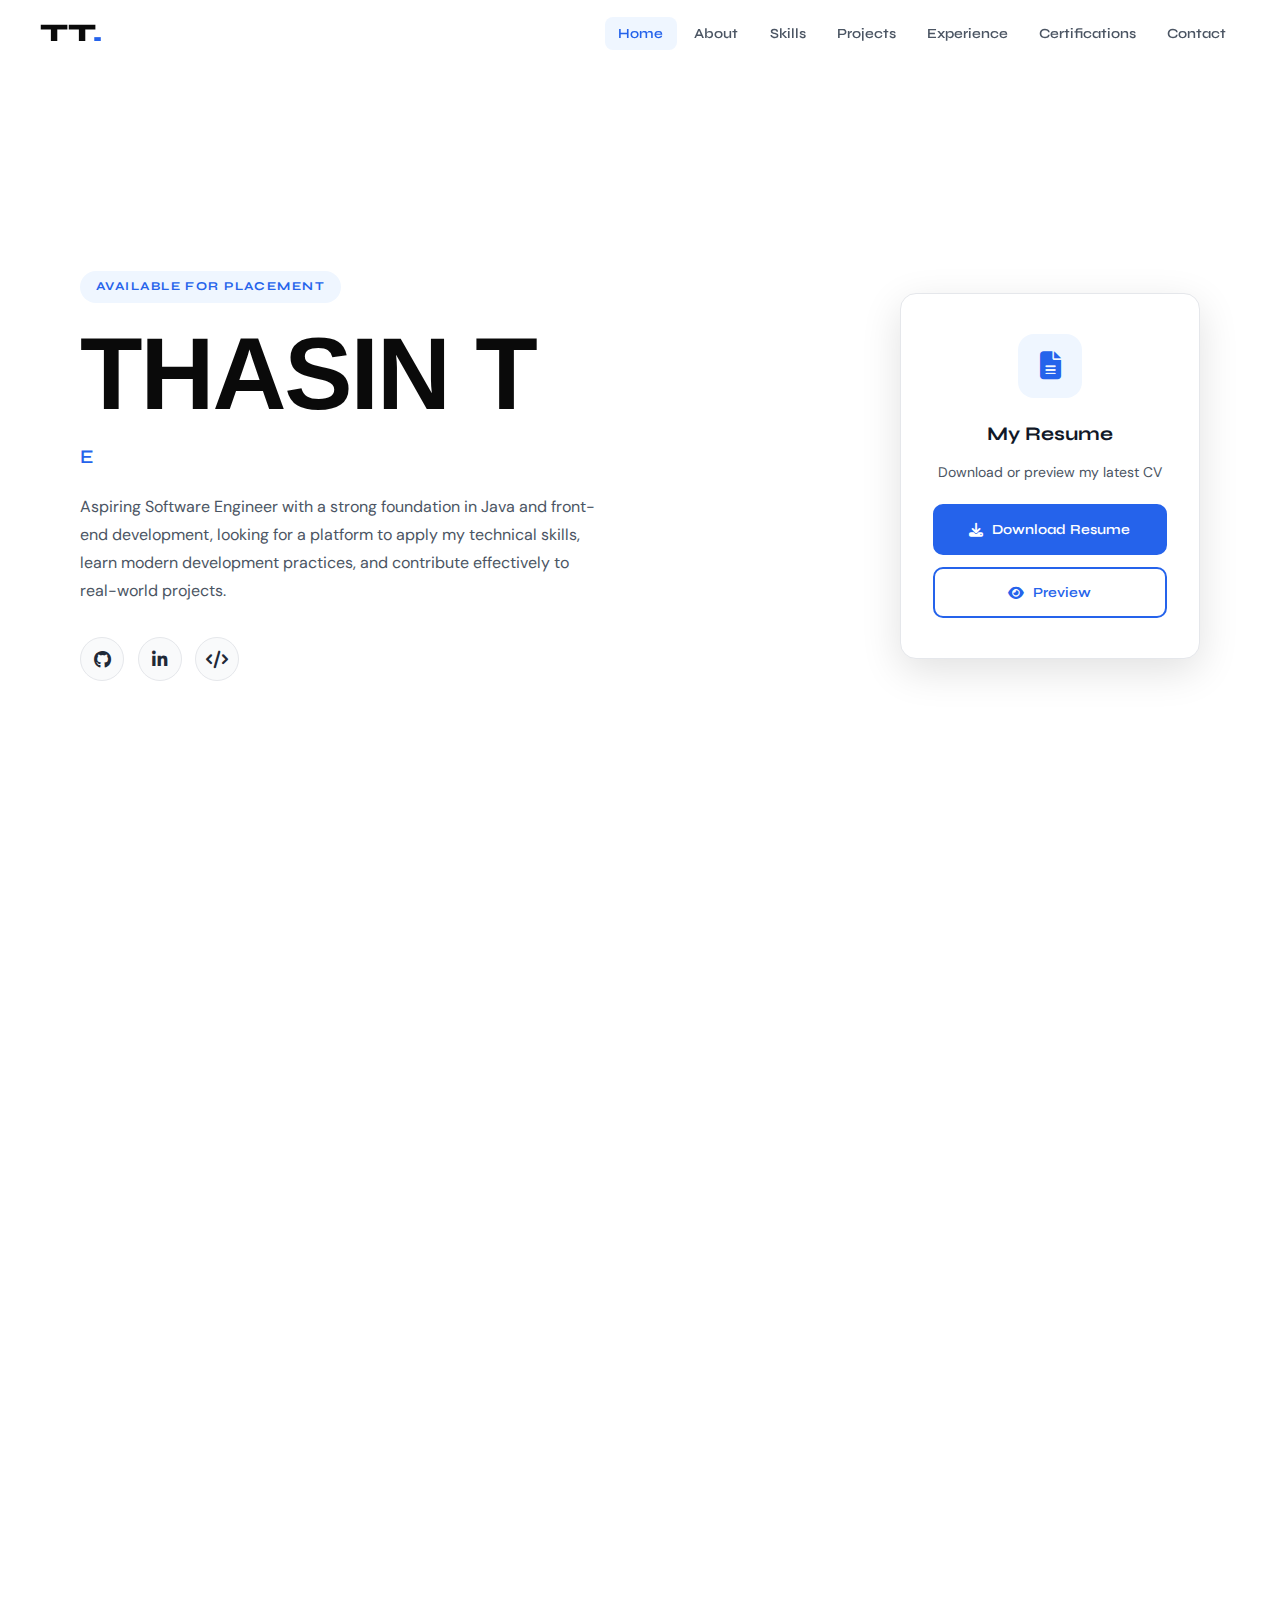
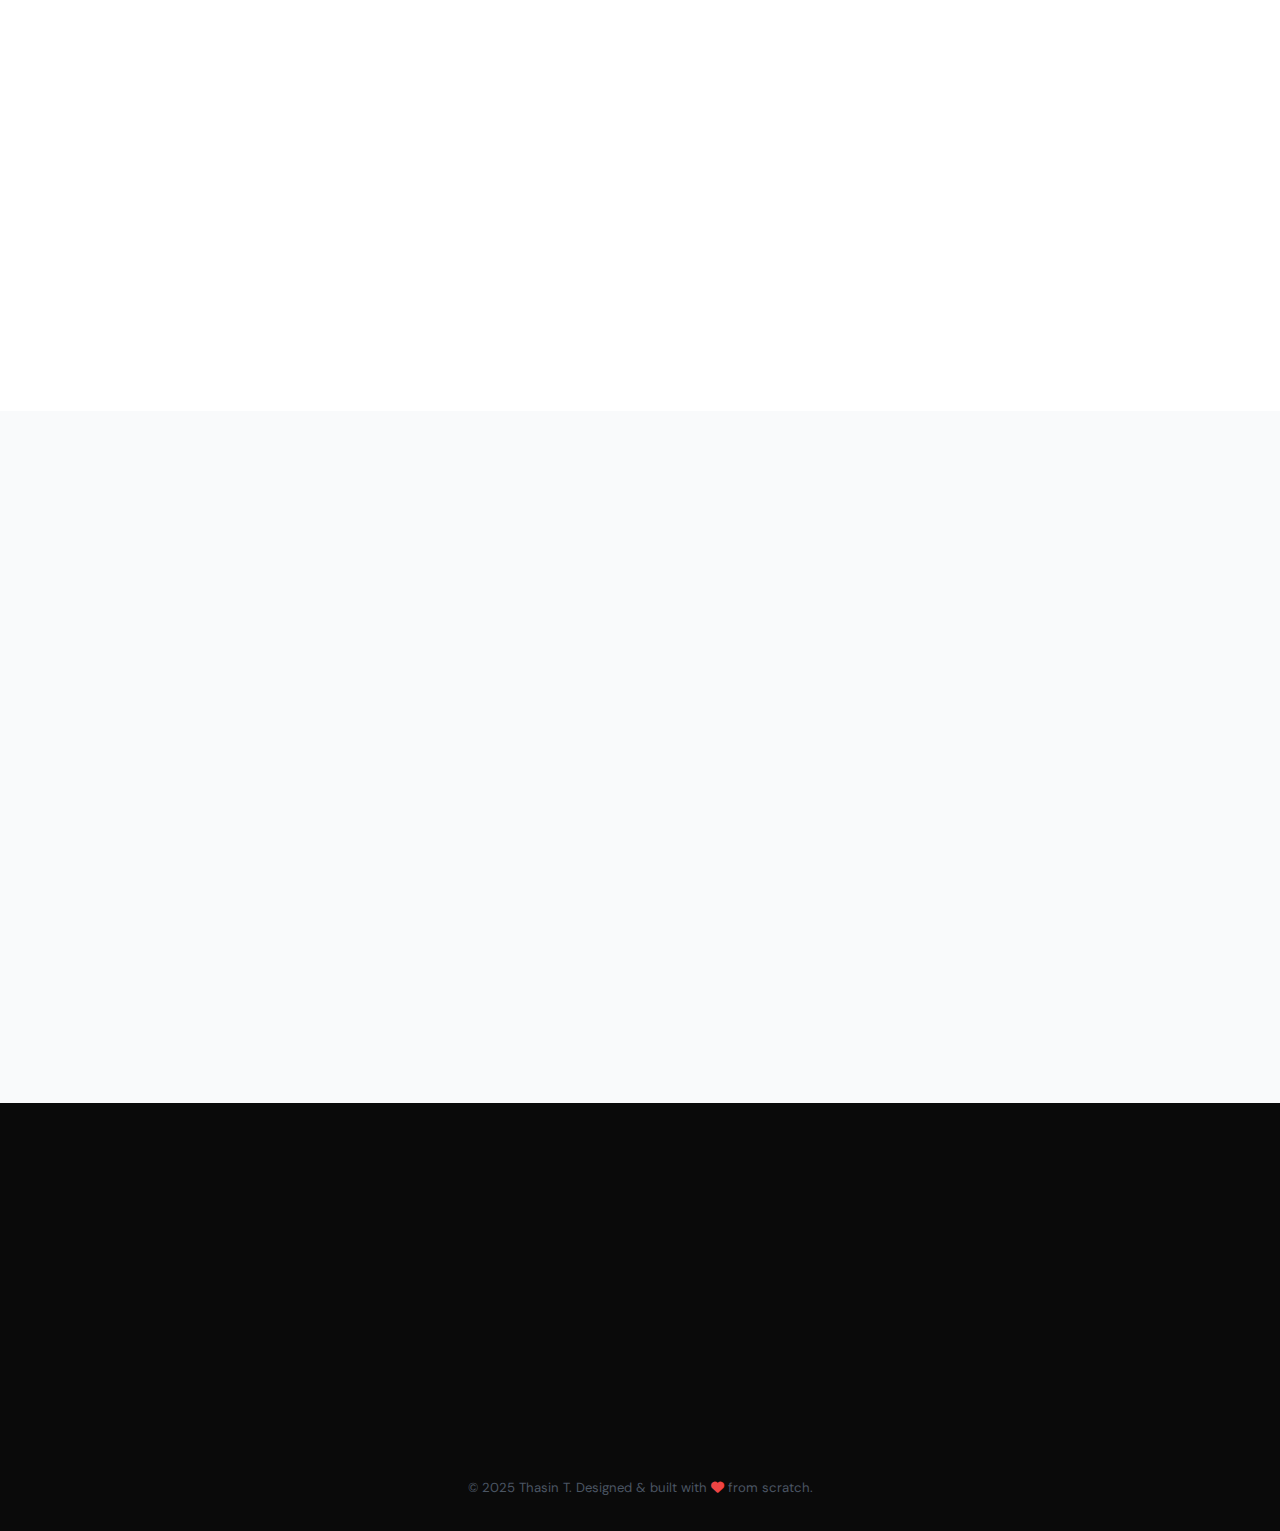
<file: index.html>
<!DOCTYPE html>
<html lang="en">
<head>
  <meta charset="UTF-8" />
  <meta name="viewport" content="width=device-width, initial-scale=1.0" />
  <meta name="description" content="Thasin T – Engineering Student & Aspiring Software Engineer. Portfolio showcasing projects, skills, and experience." />
  <meta name="keywords" content="software engineer, portfolio, engineering student, web developer, placement" />
  <meta name="author" content="Thasin T" />
  <title>Thasin T | Software Engineer Portfolio</title>
  <link rel="icon" href="data:image/svg+xml,<svg xmlns='http://www.w3.org/2000/svg' viewBox='0 0 100 100'><text y='.9em' font-size='90'>💻</text></svg>" />
  <link rel="preconnect" href="https://fonts.googleapis.com" />
  <link rel="preconnect" href="https://fonts.gstatic.com" crossorigin />
  <link href="https://fonts.googleapis.com/css2?family=Syne:wght@400;600;700;800&family=DM+Sans:ital,wght@0,300;0,400;0,500;1,300&display=swap" rel="stylesheet" />
  <link rel="stylesheet" href="https://cdnjs.cloudflare.com/ajax/libs/font-awesome/6.5.0/css/all.min.css" />
  <link rel="stylesheet" href="style.css" />
</head>
<body>

  <!-- ===== NAVBAR ===== -->
  <nav class="navbar" id="navbar">
    <div class="nav-logo">TT<span class="dot">.</span></div>
    <ul class="nav-links" id="navLinks">
      <li><a href="#hero" class="nav-link active">Home</a></li>
      <li><a href="#about" class="nav-link">About</a></li>
      <li><a href="#skills" class="nav-link">Skills</a></li>
      <li><a href="#projects" class="nav-link">Projects</a></li>
      <li><a href="#internships" class="nav-link">Experience</a></li>
      <li><a href="#certifications" class="nav-link">Certifications</a></li>
      <li><a href="#contact" class="nav-link">Contact</a></li>
    </ul>
    <button class="hamburger" id="hamburger" aria-label="Toggle menu">
      <span></span><span></span><span></span>
    </button>
  </nav>

  <!-- ===== HERO ===== -->
  <section id="hero" class="hero">
    <div class="hero-left">
      <p class="hero-tag reveal">Available for Placement </p>
      <h1 class="hero-name reveal">Thasin T</h1>
      <p class="hero-title reveal" id="typingTarget"></p>
      <p class="hero-objective reveal">
        Aspiring Software Engineer with a strong foundation in Java and front-end development, looking for a platform to apply my technical skills, learn modern development practices, and contribute effectively to real-world projects.
      </p>
      <div class="hero-socials reveal">
        <a href="https://github.com" target="_blank" aria-label="GitHub"><i class="fab fa-github"></i></a>
        <a href="https://linkedin.com" target="_blank" aria-label="LinkedIn"><i class="fab fa-linkedin-in"></i></a>
        <a href="https://leetcode.com" target="_blank" aria-label="LeetCode"><i class="fas fa-code"></i></a>
      </div>
    </div>
    <div class="hero-right reveal">
      <div class="resume-card">
        <div class="resume-icon"><i class="fas fa-file-alt"></i></div>
        <h3>My Resume</h3>
        <p>Download or preview my latest CV</p>
        <a href="https://drive.google.com/file/d/1L1sJOIgERtq0HYu1EW51TcmxLW3AUW-q/view?usp=drive_link" class="btn btn-primary" download><i class="fas fa-download"></i> Download Resume</a>
        <a href="https://drive.google.com/file/d/1L1sJOIgERtq0HYu1EW51TcmxLW3AUW-q/view?usp=drive_link" class="btn btn-outline" target="_blank"><i class="fas fa-eye"></i> Preview</a>
      </div>
    </div>
  </section>

  <!-- ===== ABOUT ===== -->
  <section id="about" class="section">
    <div class="container">
      <div class="section-header reveal">
        <span class="section-label">Who I Am</span>
        <h2>About Me</h2>
      </div>
      <div class="about-grid">
        <div class="about-left reveal">
          <p class="about-intro">
            I am a pre-final year Computer Science Engineering student with a strong foundation in Java and front-end development. I am passionate about problem-solving and enjoy building clean, responsive, and user-friendly applications. With a solid understanding of programming concepts and web technologies, I strive to write efficient, scalable, and maintainable code.
          </p>
          <div class="education-block">
            <h3><i class="fas fa-graduation-cap"></i> Education</h3>
            <div class="edu-item">
              <span class="edu-year">2023 – 2027</span>
              <div>
                <strong>B.E – Computer Science Engineering</strong>
                <p>Panimalar Engineering College · CGPA: 8.0 / 10</p>
              </div>
            </div>
            <div class="edu-item">
              <span class="edu-year">2022 – 2023</span>
              <div>
                <strong>Higher Secondary (XII) – Science</strong>
                <p>Alphonsa Matriculation Higher Secondary School · 78.5%</p>
              </div>
            </div>
          </div>
        </div>
        <div class="about-right reveal">
          <h3>Strengths</h3>
          <div class="strengths-grid">
            <div class="strength-tag"><i class="fas fa-brain"></i> Problem Solving</div>
            <div class="strength-tag"><i class="fas fa-users"></i> Teamwork</div>
            <div class="strength-tag"><i class="fas fa-sync-alt"></i> Adaptability</div>
            <div class="strength-tag"><i class="fas fa-comments"></i> Communication</div>
            <div class="strength-tag"><i class="fas fa-lightbulb"></i> Critical Thinking</div>
            <div class="strength-tag"><i class="fas fa-clock"></i> Time Management</div>
          </div>
          <h3 style="margin-top:2rem;">Career Interests</h3>
          <div class="interests">
            <span>Full-Stack Development</span>
            <span>Java Developer</span>
            <span>Open Source</span>
            <span>System Design</span>
            <span>DevOps</span>
          </div>
        </div>
      </div>
    </div>
  </section>

  <!-- ===== SKILLS ===== -->
  <section id="skills" class="section section-alt">
    <div class="container">
      <div class="section-header reveal">
        <span class="section-label">What I Know</span>
        <h2>Technical Skills</h2>
      </div>
      <div class="skills-grid">

        <div class="skill-card reveal">
          <div class="skill-card-icon"><i class="fas fa-code"></i></div>
          <h3>Programming Languages</h3>
          <div class="skill-tags">
            <span>Java</span><span></span>
          </div>
        </div>

        <div class="skill-card reveal">
          <div class="skill-card-icon"><i class="fas fa-paint-brush"></i></div>
          <h3>Frontend Development</h3>
          <div class="skill-tags">
            <span>HTML5</span><span>CSS3</span><span>React.js</span>
          </div>
        </div>

        <div class="skill-card reveal">
          <div class="skill-card-icon"><i class="fas fa-server"></i></div>
          <h3>Backend / Tools</h3>
          <div class="skill-tags">
            <span>Node.js</span><span>Express.js</span>
          </div>
        </div>

        <div class="skill-card reveal">
          <div class="skill-card-icon"><i class="fas fa-database"></i></div>
          <h3>Database</h3>
          <div class="skill-tags">
            <span>MySQL</span><span>MongoDB</span>
          </div>
        </div>

        <div class="skill-card reveal">
          <div class="skill-card-icon"><i class="fas fa-book"></i></div>
          <h3>Core Subjects</h3>
          <div class="skill-tags">
            <span>OS</span><span>DBMS</span><span>CN</span><span>OOP</span>
          </div>
        </div>

        <div class="skill-card reveal">
          <div class="skill-card-icon"><i class="fas fa-tools"></i></div>
          <h3>Developer Tools</h3>
          <div class="skill-tags">
            <span>VS Code</span><span>GitHub</span>
          </div>
        </div>

        <div class="skill-card reveal">
          <div class="skill-card-icon"><i class="fas fa-trophy"></i></div>
          <h3>Problem Solving</h3>
          <div class="skill-tags">
            <span>LeetCode</span><span>HackerRank</span>
          </div>
        </div>

      </div>
    </div>
  </section>

  <!-- ===== PROJECTS ===== -->
  <section id="projects" class="section">
    <div class="container">
      <div class="section-header reveal">
        <span class="section-label">What I've Built</span>
        <h2>Projects</h2>
      </div>
      <div class="projects-grid">

       
        <div class="project-card reveal">
          <div class="project-number">01</div>
          <h3>Sign Language Translator</h3>
          <p>An AI-powered real-time gesture recognition system that translates sign language hand gestures into text and speech using deep learning. The system detects hand landmarks, classifies gestures accurately, and enables seamless communication between hearing-impaired and non-hearing individuals.</p>
          <div class="tech-stack">
            <span>Python</span><span>TensorFlow / Keras</span><span>OpenCV</span><span>MediaPipe</span>
          </div>
          <div class="project-links">
            <a href="#" class="btn btn-sm btn-primary" target="_blank"><i class="fab fa-github"></i> GitHub</a>
            
          </div>
        </div>

        
        </div>

      </div>
    </div>
  </section>

  <!-- ===== INTERNSHIPS ===== -->
  <section id="internships" class="section section-alt">
    <div class="container">
      <div class="section-header reveal">
        <span class="section-label">Where I've Worked</span>
        <h2>Internships & Experience</h2>
      </div>
      <div class="experience-grid">

        <div class="exp-card reveal">
          <div class="exp-header">
            <div>
              <h3>Full Stack Web Development Intern</h3>
              <span class="company"><i class="fas fa-building"></i> AK Infopark</span>
            </div>
            <span class="duration">Jun – Jul 2025</span>
          </div>
          <ul class="exp-list">
            <li>Developed responsive web applications using modern front-end and back-end technologies.</li>
            <li>Built and integrated RESTful APIs for seamless client-server communication.</li>
            <li>Implemented dynamic UI components and optimized backend logic for performance.</li>
          </ul>
          <div class="skills-gained">
            <strong>Skills:</strong>
            <span>HTML</span><span>CSS</span><span>JavaScript</span><span>React.js</span>
          </div>
          <a href="https://drive.google.com/file/d/1V8Jv8Hpq90pwGTlSCDyeZ-pwE20Jhj8V/view?usp=drive_link" class="btn btn-sm btn-ghost mt-1" target="_blank"><i class="fas fa-certificate"></i> View Certificate</a>
        </div>

        <div class="exp-card reveal">
          <div class="exp-header">
            <div>
              <h3>Frontend Web Development Intern</h3>
              <span class="company"><i class="fab fa-github"></i> Pearl Tech Solutions</span>
            </div>
            <span class="duration">Sep – Oct 2024</span>
          </div>
          <ul class="exp-list">
            <li>Designed and developed responsive user interfaces using modern web technologies.</li>
            <li>Improved website performance and optimized UI rendering.</li>
            <li>Implemented interactive components to enhance user experience.</li>
          </ul>
          <div class="skills-gained">
            <strong>Skills:</strong>
            <span>HTML</span><span>JavaScript</span><span>CSS</span><span>React.js</span>
          </div>
          <a href="https://drive.google.com/file/d/15nLkqVWnTjBQdsXE407aZWAIi1oJn6mN/view?usp=drive_link" class="btn btn-sm btn-ghost mt-1" target="_blank"><i class="fas fa-certificate"></i> View Certificate</a>
        </div>

      </div>
    </div>
  </section>

  <!-- ===== CERTIFICATIONS ===== -->
  <section id="certifications" class="section">
    <div class="container">
      <div class="section-header reveal">
        <span class="section-label">What I've Earned</span>
        <h2>Certifications</h2>
      </div>
      <div class="certs-grid">

        <div class="cert-card reveal">
          <h3>Cybersecurity Analysis & Design</h3>
          <span class="issuer">IT-ITeS Sector Skills Council (NASSCOM)</span>
          <p>Cybersecurity fundamentals, threat analysis, secure system design principles, risk assessment methodologies, industry-aligned competency standards, and practical assessment-based validation of security concepts.</p>
          <a href="https://drive.google.com/file/d/1PfO_krTtHdGeIpQZFka8sUtb9t4vFPjT/view?usp=drive_link" class="btn btn-sm btn-outline" target="_blank"><i class="fas fa-external-link-alt"></i> View Certificate</a>
        </div>

        <div class="cert-card reveal">
          <h3>NPTEL – Programming in Java</h3>
          <span class="issuer">National Programme on Technology Enhanced Learning (NPTEL)</span>
          <p>Object-oriented programming concepts, Java syntax and fundamentals, classes and objects, inheritance, polymorphism, exception handling, multithreading, file handling, and core application development using Java.</p>
          <a href="https://drive.google.com/file/d/1_UeUx5jZygs3q7oa0IYArdsTEbrCSJgG/view?usp=drive_link" class="btn btn-sm btn-outline" target="_blank"><i class="fas fa-external-link-alt"></i> View Certificate</a>
        </div>

        
      </div>
    </div>
  </section>

  <!-- ===== RESUME SECTION ===== -->
  <section id="resume" class="section section-alt">
    <div class="container">
      <div class="resume-highlight reveal">
        <div class="resume-hl-left">
          <span class="section-label">Ready to Hire</span>
          <h2>Grab My Resume</h2>
          <p>A concise, ATS-optimized resume highlighting my education, skills, projects, and experience — ready for immediate review.</p>
          <div class="resume-stats">
            <div class="stat"><strong>8.0</strong><span>CGPA</span></div>
            <div class="stat"><strong>400+</strong><span>DSA Problems</span></div>
            <div class="stat"><strong>2</strong><span>Internships</span></div>
          </div>
        </div>
        <div class="resume-hl-right">
          <div class="resume-card-alt">
            <i class="fas fa-file-alt"></i>
            <h3>Thasin T – Resume</h3>
            <p>Last updated: January 2026</p>
            <a href="https://drive.google.com/file/d/1L1sJOIgERtq0HYu1EW51TcmxLW3AUW-q/view?usp=drive_link" class="btn btn-primary" download><i class="fas fa-download"></i> Download PDF</a>
            <a href="https://drive.google.com/file/d/1L1sJOIgERtq0HYu1EW51TcmxLW3AUW-q/view?usp=drive_link  " class="btn btn-outline" target="_blank"><i class="fas fa-eye"></i> Preview Online</a>
          </div>
        </div>
      </div>
    </div>
  </section>

  <!-- ===== CONTACT / FOOTER ===== -->
  <footer id="contact" class="footer">
    <div class="container">
      <div class="footer-top reveal">
        <div class="footer-left">
          <div class="footer-logo">TT<span class="dot">.</span></div>
          <p class="footer-quote">"Building solutions with code, passion, and purpose."</p>
          <p class="footer-tagline">Open to full-time roles, internships & collaborations.</p>
        </div>
        <div class="footer-right">
          <h3>Let's Connect</h3>
          <div class="contact-info">
            <a href="iamthasin@gmail.com"><i class="fas fa-envelope"></i> iamthasin@gmail.com</a>
            <a href="tel:+918124145767"><i class="fas fa-phone"></i> +91 8124145767</a>
            <span><i class="fas fa-map-marker-alt"></i> Chennai, India</span>
          </div>
          <div class="footer-socials">
            <a href="https://github.com" target="_blank" aria-label="GitHub"><i class="fab fa-github"></i></a>
            <a href="https://linkedin.com" target="_blank" aria-label="LinkedIn"><i class="fab fa-linkedin-in"></i></a>
            <a href="https://leetcode.com" target="_blank" aria-label="LeetCode"><i class="fas fa-code"></i></a>
          </div>
        </div>
      </div>
      <div class="footer-bottom">
        <p>© 2025 Thasin T. Designed & built with <i class="fas fa-heart"></i> from scratch.</p>
      </div>
    </div>
  </footer>

  <!-- Scroll to top button -->
  <button class="scroll-top" id="scrollTop" aria-label="Scroll to top">
    <i class="fas fa-arrow-up"></i>
  </button>

  <script src="script.js"></script>
</body>
</html>
</file>
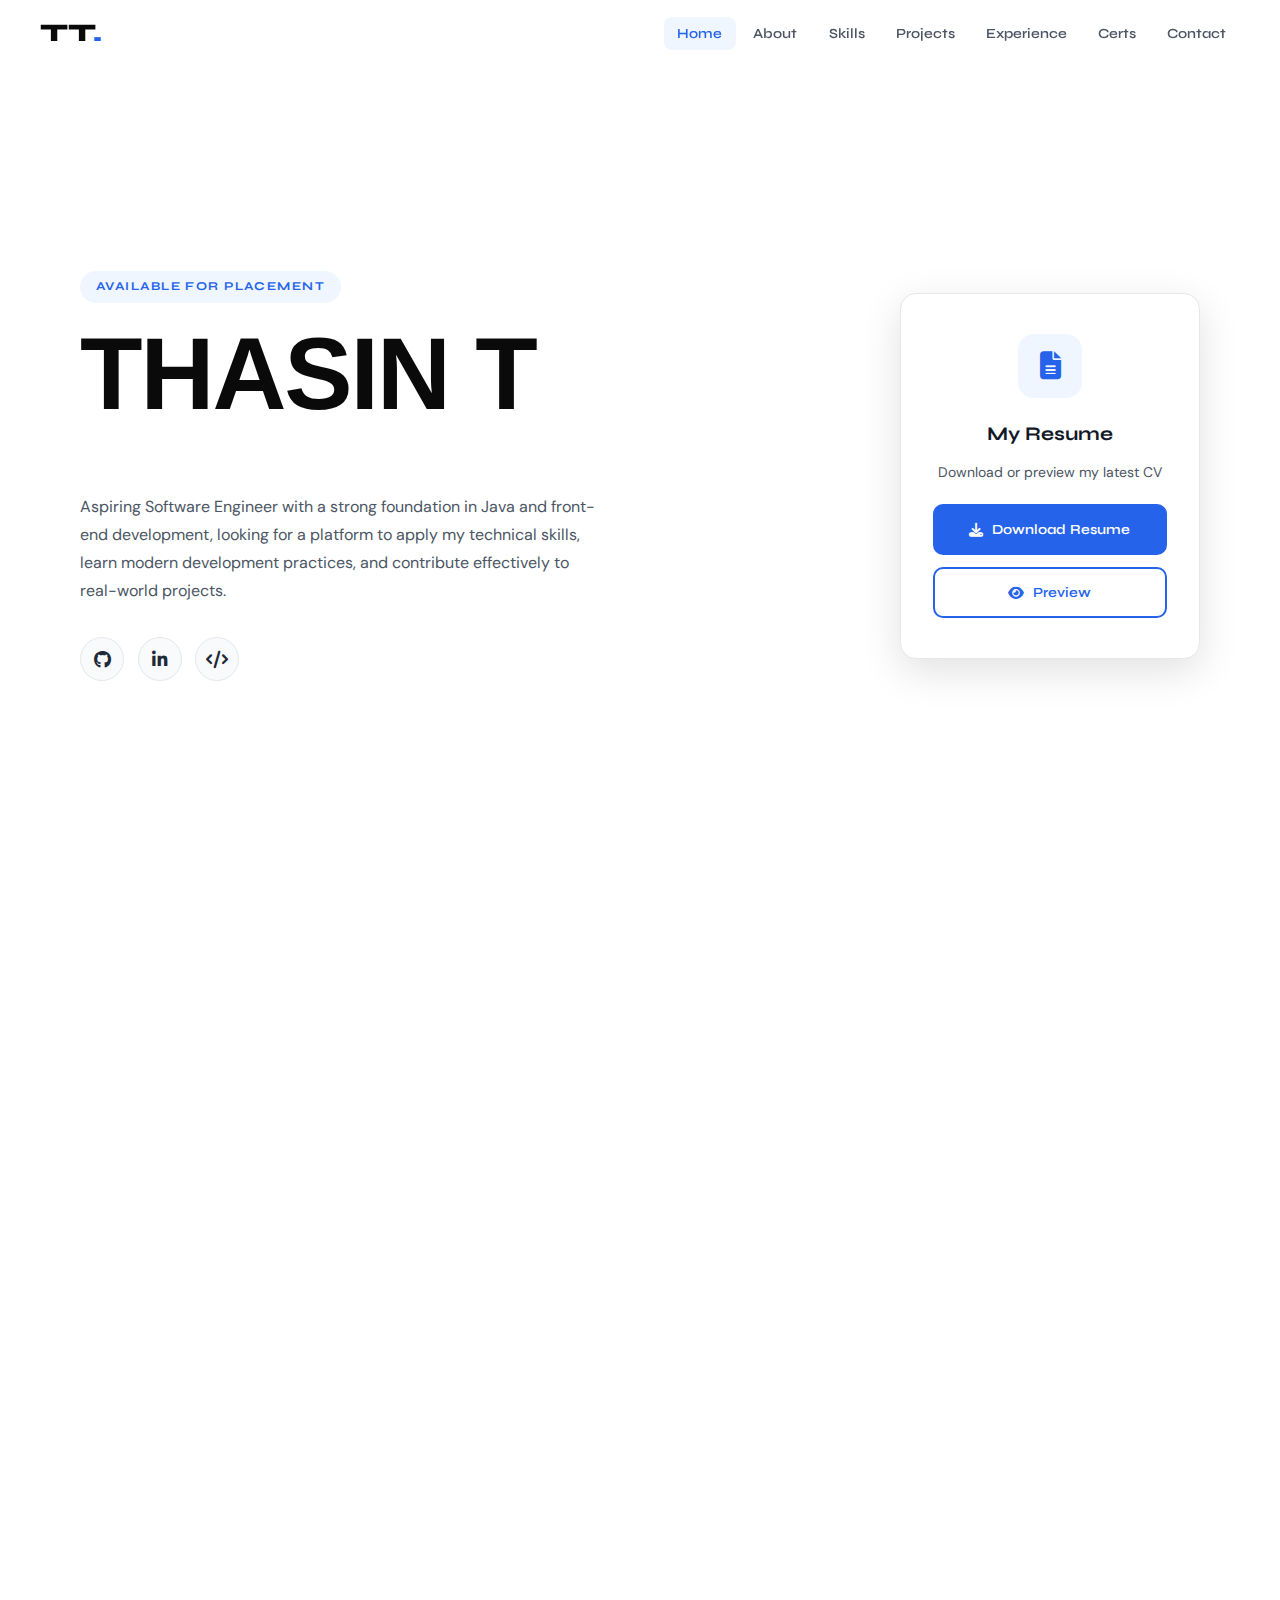
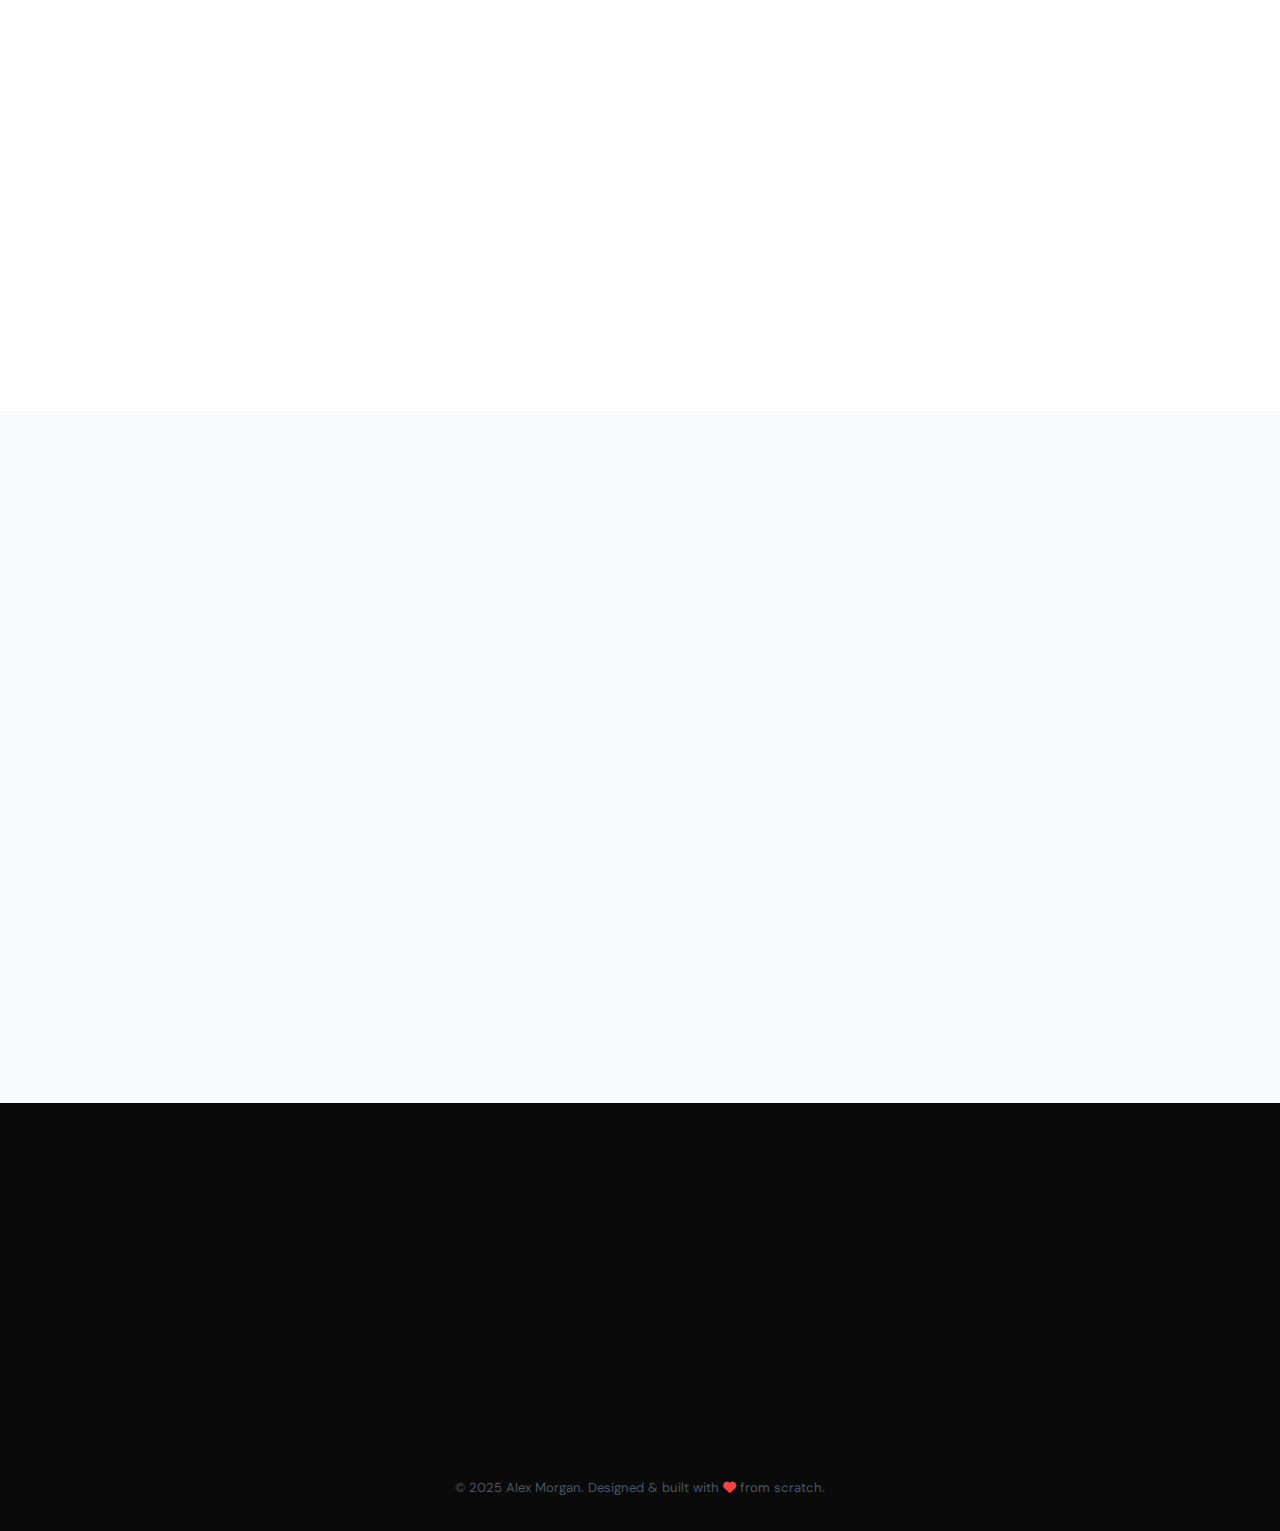
<file: index (1).html>
<!DOCTYPE html>
<html lang="en">
<head>
  <meta charset="UTF-8" />
  <meta name="viewport" content="width=device-width, initial-scale=1.0" />
  <meta name="description" content="Thasin T – Engineering Student & Aspiring Software Engineer. Portfolio showcasing projects, skills, and experience." />
  <meta name="keywords" content="software engineer, portfolio, engineering student, web developer, placement" />
  <meta name="author" content="Thasin T" />
  <title>Thasin T | Software Engineer Portfolio</title>
  <link rel="icon" href="data:image/svg+xml,<svg xmlns='http://www.w3.org/2000/svg' viewBox='0 0 100 100'><text y='.9em' font-size='90'>💻</text></svg>" />
  <link rel="preconnect" href="https://fonts.googleapis.com" />
  <link rel="preconnect" href="https://fonts.gstatic.com" crossorigin />
  <link href="https://fonts.googleapis.com/css2?family=Syne:wght@400;600;700;800&family=DM+Sans:ital,wght@0,300;0,400;0,500;1,300&display=swap" rel="stylesheet" />
  <link rel="stylesheet" href="https://cdnjs.cloudflare.com/ajax/libs/font-awesome/6.5.0/css/all.min.css" />
  <link rel="stylesheet" href="style.css" />
</head>
<body>

  <!-- ===== NAVBAR ===== -->
  <nav class="navbar" id="navbar">
    <div class="nav-logo">TT<span class="dot">.</span></div>
    <ul class="nav-links" id="navLinks">
      <li><a href="#hero" class="nav-link active">Home</a></li>
      <li><a href="#about" class="nav-link">About</a></li>
      <li><a href="#skills" class="nav-link">Skills</a></li>
      <li><a href="#projects" class="nav-link">Projects</a></li>
      <li><a href="#internships" class="nav-link">Experience</a></li>
      <li><a href="#certifications" class="nav-link">Certs</a></li>
      <li><a href="#contact" class="nav-link">Contact</a></li>
    </ul>
    <button class="hamburger" id="hamburger" aria-label="Toggle menu">
      <span></span><span></span><span></span>
    </button>
  </nav>

  <!-- ===== HERO ===== -->
  <section id="hero" class="hero">
    <div class="hero-left">
      <p class="hero-tag reveal">Available for Placement </p>
      <h1 class="hero-name reveal">Thasin T</h1>
      <p class="hero-title reveal" id="typingTarget"></p>
      <p class="hero-objective reveal">
        Aspiring Software Engineer with a strong foundation in Java and front-end development, looking for a platform to apply my technical skills, learn modern development practices, and contribute effectively to real-world projects.
      </p>
      <div class="hero-socials reveal">
        <a href="https://github.com" target="_blank" aria-label="GitHub"><i class="fab fa-github"></i></a>
        <a href="https://linkedin.com" target="_blank" aria-label="LinkedIn"><i class="fab fa-linkedin-in"></i></a>
        <a href="https://leetcode.com" target="_blank" aria-label="LeetCode"><i class="fas fa-code"></i></a>
      </div>
    </div>
    <div class="hero-right reveal">
      <div class="resume-card">
        <div class="resume-icon"><i class="fas fa-file-alt"></i></div>
        <h3>My Resume</h3>
        <p>Download or preview my latest CV</p>
        <a href="#" class="btn btn-primary" download><i class="fas fa-download"></i> Download Resume</a>
        <a href="#" class="btn btn-outline" target="_blank"><i class="fas fa-eye"></i> Preview</a>
      </div>
    </div>
  </section>

  <!-- ===== ABOUT ===== -->
  <section id="about" class="section">
    <div class="container">
      <div class="section-header reveal">
        <span class="section-label">Who I Am</span>
        <h2>About Me</h2>
      </div>
      <div class="about-grid">
        <div class="about-left reveal">
          <p class="about-intro">
            I am a pre-final year Computer Science Engineering student with a strong foundation in Java and front-end development. I am passionate about problem-solving and enjoy building clean, responsive, and user-friendly applications. With a solid understanding of programming concepts and web technologies, I strive to write efficient, scalable, and maintainable code.
          </p>
          <div class="education-block">
            <h3><i class="fas fa-graduation-cap"></i> Education</h3>
            <div class="edu-item">
              <span class="edu-year">2023 – 2027</span>
              <div>
                <strong>B.E – Computer Science Engineering</strong>
                <p>Panimalar Engineering College · CGPA: 8.0 / 10</p>
              </div>
            </div>
            <div class="edu-item">
              <span class="edu-year">2022 – 2023</span>
              <div>
                <strong>Higher Secondary (XII) – Science</strong>
                <p>Alphonsa Matriculation Higher Secondary School · 78.5%</p>
              </div>
            </div>
          </div>
        </div>
        <div class="about-right reveal">
          <h3>Strengths</h3>
          <div class="strengths-grid">
            <div class="strength-tag"><i class="fas fa-brain"></i> Problem Solving</div>
            <div class="strength-tag"><i class="fas fa-users"></i> Teamwork</div>
            <div class="strength-tag"><i class="fas fa-sync-alt"></i> Adaptability</div>
            <div class="strength-tag"><i class="fas fa-comments"></i> Communication</div>
            <div class="strength-tag"><i class="fas fa-lightbulb"></i> Critical Thinking</div>
            <div class="strength-tag"><i class="fas fa-clock"></i> Time Management</div>
          </div>
          <h3 style="margin-top:2rem;">Career Interests</h3>
          <div class="interests">
            <span>Full-Stack Development</span>
            <span>Java Developer</span>
            <span>Open Source</span>
            <span>System Design</span>
            <span>DevOps</span>
          </div>
        </div>
      </div>
    </div>
  </section>

  <!-- ===== SKILLS ===== -->
  <section id="skills" class="section section-alt">
    <div class="container">
      <div class="section-header reveal">
        <span class="section-label">What I Know</span>
        <h2>Technical Skills</h2>
      </div>
      <div class="skills-grid">

        <div class="skill-card reveal">
          <div class="skill-card-icon"><i class="fas fa-code"></i></div>
          <h3>Programming Languages</h3>
          <div class="skill-tags">
            <span>Java</span><span></span>
          </div>
        </div>

        <div class="skill-card reveal">
          <div class="skill-card-icon"><i class="fas fa-paint-brush"></i></div>
          <h3>Frontend Development</h3>
          <div class="skill-tags">
            <span>HTML5</span><span>CSS3</span><span>React.js</span>
          </div>
        </div>

        <div class="skill-card reveal">
          <div class="skill-card-icon"><i class="fas fa-server"></i></div>
          <h3>Backend / Tools</h3>
          <div class="skill-tags">
            <span>Node.js</span><span>Express.js</span>
          </div>
        </div>

        <div class="skill-card reveal">
          <div class="skill-card-icon"><i class="fas fa-database"></i></div>
          <h3>Database</h3>
          <div class="skill-tags">
            <span>MySQL</span><span>MongoDB</span>
          </div>
        </div>

        <div class="skill-card reveal">
          <div class="skill-card-icon"><i class="fas fa-book"></i></div>
          <h3>Core Subjects</h3>
          <div class="skill-tags">
            <span>OS</span><span>DBMS</span><span>CN</span><span>OOP</span>
          </div>
        </div>

        <div class="skill-card reveal">
          <div class="skill-card-icon"><i class="fas fa-tools"></i></div>
          <h3>Developer Tools</h3>
          <div class="skill-tags">
            <span>VS Code</span><span>GitHub</span>
          </div>
        </div>

        <div class="skill-card reveal">
          <div class="skill-card-icon"><i class="fas fa-trophy"></i></div>
          <h3>Problem Solving</h3>
          <div class="skill-tags">
            <span>LeetCode</span><span>HackerRank</span>
          </div>
        </div>

      </div>
    </div>
  </section>

  <!-- ===== PROJECTS ===== -->
  <section id="projects" class="section">
    <div class="container">
      <div class="section-header reveal">
        <span class="section-label">What I've Built</span>
        <h2>Projects</h2>
      </div>
      <div class="projects-grid">

       
        <div class="project-card reveal">
          <div class="project-number">01</div>
          <h3>Sign Language Translator</h3>
          <p>An AI-powered real-time gesture recognition system that translates sign language hand gestures into text and speech using deep learning. The system detects hand landmarks, classifies gestures accurately, and enables seamless communication between hearing-impaired and non-hearing individuals.</p>
          <div class="tech-stack">
            <span>Python</span><span>TensorFlow / Keras</span><span>OpenCV</span><span>MediaPipe</span>
          </div>
          <div class="project-links">
            <a href="#" class="btn btn-sm btn-primary" target="_blank"><i class="fab fa-github"></i> GitHub</a>
            
          </div>
        </div>

        
        </div>

      </div>
    </div>
  </section>

  <!-- ===== INTERNSHIPS ===== -->
  <section id="internships" class="section section-alt">
    <div class="container">
      <div class="section-header reveal">
        <span class="section-label">Where I've Worked</span>
        <h2>Internships & Experience</h2>
      </div>
      <div class="experience-grid">

        <div class="exp-card reveal">
          <div class="exp-header">
            <div>
              <h3>Full Stack Web Development Intern</h3>
              <span class="company"><i class="fas fa-building"></i> AK Infopark</span>
            </div>
            <span class="duration">Jun – Jul 2025</span>
          </div>
          <ul class="exp-list">
            <li>Developed responsive web applications using modern front-end and back-end technologies.</li>
            <li>Built and integrated RESTful APIs for seamless client-server communication.</li>
            <li>Implemented dynamic UI components and optimized backend logic for performance.</li>
          </ul>
          <div class="skills-gained">
            <strong>Skills:</strong>
            <span>HTML</span><span>CSS</span><span>JavaScript</span><span>React.js</span>
          </div>
          <a href="https://drive.google.com/file/d/1V8Jv8Hpq90pwGTlSCDyeZ-pwE20Jhj8V/view?usp=drive_link" class="btn btn-sm btn-ghost mt-1" target="_blank"><i class="fas fa-certificate"></i> View Certificate</a>
        </div>

        <div class="exp-card reveal">
          <div class="exp-header">
            <div>
              <h3>Frontend Web Development Intern</h3>
              <span class="company"><i class="fab fa-github"></i> Pearl Tech Solutions</span>
            </div>
            <span class="duration">Sep – Oct 2024</span>
          </div>
          <ul class="exp-list">
            <li>Designed and developed responsive user interfaces using modern web technologies.</li>
            <li>Improved website performance and optimized UI rendering.</li>
            <li>Implemented interactive components to enhance user experience.</li>
          </ul>
          <div class="skills-gained">
            <strong>Skills:</strong>
            <span>HTML</span><span>JavaScript</span><span>CSS</span><span>React.js</span>
          </div>
          <a href="https://drive.google.com/file/d/15nLkqVWnTjBQdsXE407aZWAIi1oJn6mN/view?usp=drive_link" class="btn btn-sm btn-ghost mt-1" target="_blank"><i class="fas fa-certificate"></i> View Certificate</a>
        </div>

      </div>
    </div>
  </section>

  <!-- ===== CERTIFICATIONS ===== -->
  <section id="certifications" class="section">
    <div class="container">
      <div class="section-header reveal">
        <span class="section-label">What I've Earned</span>
        <h2>Certifications</h2>
      </div>
      <div class="certs-grid">

        <div class="cert-card reveal">
          <h3>Cybersecurity Analysis & Design</h3>
          <span class="issuer">IT-ITeS Sector Skills Council (NASSCOM)</span>
          <p>Cybersecurity fundamentals, threat analysis, secure system design principles, risk assessment methodologies, industry-aligned competency standards, and practical assessment-based validation of security concepts.</p>
          <a href="https://drive.google.com/file/d/1PfO_krTtHdGeIpQZFka8sUtb9t4vFPjT/view?usp=drive_link" class="btn btn-sm btn-outline" target="_blank"><i class="fas fa-external-link-alt"></i> View Certificate</a>
        </div>

        <div class="cert-card reveal">
          <h3>NPTEL – Programming in Java</h3>
          <span class="issuer">National Programme on Technology Enhanced Learning (NPTEL)</span>
          <p>Object-oriented programming concepts, Java syntax and fundamentals, classes and objects, inheritance, polymorphism, exception handling, multithreading, file handling, and core application development using Java.</p>
          <a href="https://drive.google.com/file/d/1_UeUx5jZygs3q7oa0IYArdsTEbrCSJgG/view?usp=drive_link" class="btn btn-sm btn-outline" target="_blank"><i class="fas fa-external-link-alt"></i> View Certificate</a>
        </div>

        
      </div>
    </div>
  </section>

  <!-- ===== RESUME SECTION ===== -->
  <section id="resume" class="section section-alt">
    <div class="container">
      <div class="resume-highlight reveal">
        <div class="resume-hl-left">
          <span class="section-label">Ready to Hire</span>
          <h2>Grab My Resume</h2>
          <p>A concise, ATS-optimized resume highlighting my education, skills, projects, and experience — ready for immediate review.</p>
          <div class="resume-stats">
            <div class="stat"><strong>8.7</strong><span>CGPA</span></div>
            <div class="stat"><strong>400+</strong><span>DSA Problems</span></div>
            <div class="stat"><strong>3+</strong><span>Projects</span></div>
            <div class="stat"><strong>2</strong><span>Internships</span></div>
          </div>
        </div>
        <div class="resume-hl-right">
          <div class="resume-card-alt">
            <i class="fas fa-file-alt"></i>
            <h3>Thasin T – Resume</h3>
            <p>Last updated: January 2026</p>
            <a href="#" class="btn btn-primary" download><i class="fas fa-download"></i> Download PDF</a>
            <a href="#" class="btn btn-outline" target="_blank"><i class="fas fa-eye"></i> Preview Online</a>
          </div>
        </div>
      </div>
    </div>
  </section>

  <!-- ===== CONTACT / FOOTER ===== -->
  <footer id="contact" class="footer">
    <div class="container">
      <div class="footer-top reveal">
        <div class="footer-left">
          <div class="footer-logo">TT<span class="dot">.</span></div>
          <p class="footer-quote">"Building solutions with code, passion, and purpose."</p>
          <p class="footer-tagline">Open to full-time roles, internships & collaborations.</p>
        </div>
        <div class="footer-right">
          <h3>Let's Connect</h3>
          <div class="contact-info">
            <a href="iamthasin@gmail.com"><i class="fas fa-envelope"></i> alex.morgan@email.com</a>
            <a href="tel:+918124145767"><i class="fas fa-phone"></i> +91 98765 43210</a>
            <span><i class="fas fa-map-marker-alt"></i> Chennai, India</span>
          </div>
          <div class="footer-socials">
            <a href="https://github.com" target="_blank" aria-label="GitHub"><i class="fab fa-github"></i></a>
            <a href="https://linkedin.com" target="_blank" aria-label="LinkedIn"><i class="fab fa-linkedin-in"></i></a>
            <a href="https://leetcode.com" target="_blank" aria-label="LeetCode"><i class="fas fa-code"></i></a>
          </div>
        </div>
      </div>
      <div class="footer-bottom">
        <p>© 2025 Alex Morgan. Designed & built with <i class="fas fa-heart"></i> from scratch.</p>
      </div>
    </div>
  </footer>

  <!-- Scroll to top button -->
  <button class="scroll-top" id="scrollTop" aria-label="Scroll to top">
    <i class="fas fa-arrow-up"></i>
  </button>

  <script src="script.js"></script>
</body>
</html>
</file>
<file: style.css>
/* =========================================
   PORTFOLIO – style.css
   Alex Morgan | Placement Portfolio 2025
   ========================================= */

/* ===== CSS VARIABLES ===== */
:root {
  --blue: #2563EB;
  --blue-light: #3B82F6;
  --blue-dim: #EFF6FF;
  --black: #0A0A0A;
  --grey-900: #111827;
  --grey-800: #1F2937;
  --grey-600: #4B5563;
  --grey-400: #9CA3AF;
  --grey-200: #E5E7EB;
  --grey-100: #F9FAFB;
  --white: #FFFFFF;
  --font-display: 'Syne', sans-serif;
  --font-body: 'DM Sans', sans-serif;
  --shadow-sm: 0 1px 3px rgba(0,0,0,0.08);
  --shadow-md: 0 4px 16px rgba(0,0,0,0.10);
  --shadow-lg: 0 12px 40px rgba(0,0,0,0.12);
  --shadow-blue: 0 0 0 3px rgba(37,99,235,0.18);
  --radius: 16px;
  --radius-sm: 10px;
  --nav-h: 68px;
  --transition: 0.3s cubic-bezier(0.4, 0, 0.2, 1);
}

/* ===== RESET & BASE ===== */
*, *::before, *::after { box-sizing: border-box; margin: 0; padding: 0; }

html { scroll-behavior: smooth; font-size: 16px; }

body {
  font-family: var(--font-body);
  background: var(--white);
  color: var(--grey-900);
  line-height: 1.65;
  overflow-x: hidden;
}

a { text-decoration: none; color: inherit; }
ul { list-style: none; }
img { max-width: 100%; display: block; }

/* ===== CONTAINER ===== */
.container {
  max-width: 1120px;
  margin: 0 auto;
  padding: 0 2rem;
}

/* ===== REVEAL ANIMATIONS ===== */
.reveal {
  opacity: 0;
  transform: translateY(30px);
  transition: opacity 0.65s ease, transform 0.65s ease;
}
.reveal.visible {
  opacity: 1;
  transform: translateY(0);
}

/* ===== BUTTONS ===== */
.btn {
  display: inline-flex;
  align-items: center;
  gap: 0.5rem;
  padding: 0.75rem 1.5rem;
  border-radius: var(--radius-sm);
  font-family: var(--font-display);
  font-size: 0.875rem;
  font-weight: 600;
  cursor: pointer;
  border: 2px solid transparent;
  transition: all var(--transition);
  letter-spacing: 0.01em;
}
.btn-primary {
  background: var(--blue);
  color: var(--white);
  border-color: var(--blue);
}
.btn-primary:hover {
  background: var(--blue-light);
  border-color: var(--blue-light);
  transform: translateY(-2px);
  box-shadow: 0 8px 20px rgba(37,99,235,0.35);
}
.btn-outline {
  background: transparent;
  color: var(--blue);
  border-color: var(--blue);
}
.btn-outline:hover {
  background: var(--blue);
  color: var(--white);
  transform: translateY(-2px);
  box-shadow: 0 8px 20px rgba(37,99,235,0.3);
}
.btn-ghost {
  background: var(--grey-100);
  color: var(--grey-800);
  border-color: var(--grey-200);
}
.btn-ghost:hover {
  background: var(--grey-200);
  transform: translateY(-2px);
}
.btn-sm { padding: 0.55rem 1.1rem; font-size: 0.8rem; }
.mt-1 { margin-top: 1rem; }

/* ===== SECTIONS ===== */
.section {
  padding: 6rem 0;
}
.section-alt {
  background: var(--grey-100);
}

.section-header {
  margin-bottom: 3.5rem;
}
.section-label {
  display: inline-block;
  font-family: var(--font-display);
  font-size: 0.75rem;
  font-weight: 700;
  text-transform: uppercase;
  letter-spacing: 0.15em;
  color: var(--blue);
  margin-bottom: 0.5rem;
}
.section-header h2 {
  font-family: var(--font-display);
  font-size: clamp(2rem, 4vw, 2.75rem);
  font-weight: 800;
  color: var(--black);
  line-height: 1.15;
}

/* ===== NAVBAR ===== */
.navbar {
  position: fixed;
  top: 0; left: 0; right: 0;
  height: var(--nav-h);
  display: flex;
  align-items: center;
  justify-content: space-between;
  padding: 0 2.5rem;
  background: rgba(255,255,255,0.9);
  backdrop-filter: blur(16px);
  -webkit-backdrop-filter: blur(16px);
  border-bottom: 1px solid transparent;
  z-index: 1000;
  transition: border-color var(--transition), box-shadow var(--transition);
}
.navbar.scrolled {
  border-bottom-color: var(--grey-200);
  box-shadow: var(--shadow-md);
}
.nav-logo {
  font-family: var(--font-display);
  font-size: 1.6rem;
  font-weight: 800;
  color: var(--black);
}
.nav-logo .dot { color: var(--blue); }

.nav-links {
  display: flex;
  gap: 0.25rem;
}
.nav-link {
  font-family: var(--font-display);
  font-size: 0.875rem;
  font-weight: 600;
  padding: 0.5rem 0.85rem;
  border-radius: 8px;
  color: var(--grey-600);
  transition: all var(--transition);
}
.nav-link:hover,
.nav-link.active {
  color: var(--blue);
  background: var(--blue-dim);
}

/* Hamburger */
.hamburger {
  display: none;
  flex-direction: column;
  gap: 5px;
  background: none;
  border: none;
  cursor: pointer;
  padding: 4px;
}
.hamburger span {
  display: block;
  width: 24px;
  height: 2px;
  background: var(--black);
  border-radius: 4px;
  transition: all var(--transition);
}
.hamburger.open span:nth-child(1) { transform: rotate(45deg) translate(5px,5px); }
.hamburger.open span:nth-child(2) { opacity: 0; }
.hamburger.open span:nth-child(3) { transform: rotate(-45deg) translate(5px,-5px); }

/* ===== HERO ===== */
.hero {
  min-height: 100vh;
  display: flex;
  align-items: center;
  gap: 4rem;
  padding: calc(var(--nav-h) + 3rem) 2.5rem 4rem;
  max-width: 1200px;
  margin: 0 auto;
}
.hero-left { flex: 1; }

.hero-tag {
  display: inline-block;
  background: var(--blue-dim);
  color: var(--blue);
  font-family: var(--font-display);
  font-size: 0.75rem;
  font-weight: 700;
  text-transform: uppercase;
  letter-spacing: 0.12em;
  padding: 0.4rem 1rem;
  border-radius: 100px;
  margin-bottom: 1.25rem;
}
.hero-name {
  font-family: 'Roboto', sans-serif;
  font-size: clamp(3.5rem, 8vw, 6.5rem);
  font-weight: 900;
  font-style: normal;
  line-height: 1.0;
  color: var(--black);
  margin-bottom: 1rem;
  letter-spacing: -0.02em;
  text-transform: uppercase;
}
.hero-title {
  font-family: var(--font-display);
  font-size: 1.2rem;
  font-weight: 600;
  color: var(--blue);
  min-height: 2rem;
  margin-bottom: 1.25rem;
}
.hero-objective {
  font-size: 1rem;
  color: var(--grey-600);
  max-width: 520px;
  margin-bottom: 2rem;
  line-height: 1.75;
}
.hero-socials {
  display: flex;
  gap: 0.85rem;
}
.hero-socials a {
  width: 44px;
  height: 44px;
  border-radius: 50%;
  background: var(--grey-100);
  border: 1px solid var(--grey-200);
  display: flex;
  align-items: center;
  justify-content: center;
  color: var(--grey-800);
  font-size: 1.1rem;
  transition: all var(--transition);
}
.hero-socials a:hover {
  background: var(--blue);
  color: var(--white);
  border-color: var(--blue);
  transform: translateY(-3px);
  box-shadow: 0 6px 16px rgba(37,99,235,0.3);
}

/* Hero right – Resume card */
.hero-right { flex: 0 0 300px; }

.resume-card {
  background: var(--white);
  border: 1px solid var(--grey-200);
  border-radius: var(--radius);
  padding: 2.5rem 2rem;
  display: flex;
  flex-direction: column;
  align-items: center;
  gap: 0.75rem;
  text-align: center;
  box-shadow: var(--shadow-lg);
}
.resume-icon {
  width: 64px;
  height: 64px;
  border-radius: 16px;
  background: var(--blue-dim);
  color: var(--blue);
  font-size: 1.75rem;
  display: flex;
  align-items: center;
  justify-content: center;
  margin-bottom: 0.5rem;
}
.resume-card h3 {
  font-family: var(--font-display);
  font-size: 1.2rem;
  font-weight: 700;
}
.resume-card p {
  font-size: 0.875rem;
  color: var(--grey-600);
  margin-bottom: 0.5rem;
}
.resume-card .btn { width: 100%; justify-content: center; }

/* ===== ABOUT ===== */
.about-grid {
  display: grid;
  grid-template-columns: 1fr 1fr;
  gap: 4rem;
  align-items: start;
}
.about-intro {
  font-size: 1.05rem;
  color: var(--grey-600);
  margin-bottom: 2rem;
  line-height: 1.8;
}
.education-block h3 {
  font-family: var(--font-display);
  font-weight: 700;
  font-size: 1rem;
  margin-bottom: 1.25rem;
  display: flex;
  align-items: center;
  gap: 0.5rem;
  color: var(--black);
}
.edu-item {
  display: flex;
  gap: 1.25rem;
  margin-bottom: 1.25rem;
  padding-bottom: 1.25rem;
  border-bottom: 1px solid var(--grey-200);
}
.edu-item:last-child { border-bottom: none; margin-bottom: 0; }
.edu-year {
  font-family: var(--font-display);
  font-size: 0.75rem;
  font-weight: 700;
  color: var(--blue);
  white-space: nowrap;
  padding-top: 0.2rem;
}
.edu-item strong { font-weight: 600; font-size: 0.95rem; }
.edu-item p { font-size: 0.875rem; color: var(--grey-600); margin-top: 0.25rem; }

.about-right h3 {
  font-family: var(--font-display);
  font-weight: 700;
  font-size: 1rem;
  margin-bottom: 1rem;
}
.strengths-grid {
  display: grid;
  grid-template-columns: 1fr 1fr;
  gap: 0.65rem;
}
.strength-tag {
  display: flex;
  align-items: center;
  gap: 0.5rem;
  font-size: 0.875rem;
  font-weight: 500;
  padding: 0.6rem 0.85rem;
  background: var(--white);
  border: 1px solid var(--grey-200);
  border-radius: var(--radius-sm);
  color: var(--grey-800);
  transition: all var(--transition);
}
.strength-tag i { color: var(--blue); font-size: 0.85rem; }
.strength-tag:hover {
  border-color: var(--blue);
  background: var(--blue-dim);
  transform: translateY(-2px);
}
.interests {
  display: flex;
  flex-wrap: wrap;
  gap: 0.5rem;
}
.interests span {
  font-size: 0.8rem;
  font-weight: 600;
  font-family: var(--font-display);
  padding: 0.35rem 0.9rem;
  background: var(--blue-dim);
  color: var(--blue);
  border-radius: 100px;
}

/* ===== SKILLS ===== */
.skills-grid {
  display: grid;
  grid-template-columns: repeat(auto-fill, minmax(280px, 1fr));
  gap: 1.5rem;
}
.skill-card {
  background: var(--white);
  border: 1px solid var(--grey-200);
  border-radius: var(--radius);
  padding: 1.75rem;
  transition: all var(--transition);
}
.skill-card:hover {
  border-color: var(--blue);
  box-shadow: var(--shadow-blue), var(--shadow-md);
  transform: translateY(-4px);
}
.skill-card-icon {
  width: 48px;
  height: 48px;
  border-radius: 12px;
  background: var(--blue-dim);
  color: var(--blue);
  display: flex;
  align-items: center;
  justify-content: center;
  font-size: 1.25rem;
  margin-bottom: 1rem;
}
.skill-card h3 {
  font-family: var(--font-display);
  font-size: 0.95rem;
  font-weight: 700;
  margin-bottom: 1rem;
  color: var(--black);
}
.skill-tags { display: flex; flex-wrap: wrap; gap: 0.5rem; }
.skill-tags span {
  font-size: 0.78rem;
  font-weight: 600;
  padding: 0.3rem 0.75rem;
  background: var(--grey-100);
  color: var(--grey-800);
  border-radius: 100px;
  border: 1px solid var(--grey-200);
  transition: all var(--transition);
}
.skill-card:hover .skill-tags span {
  background: var(--blue-dim);
  border-color: #bfdbfe;
  color: var(--blue);
}

/* ===== PROJECTS ===== */
.projects-grid {
  display: grid;
  grid-template-columns: repeat(auto-fill, minmax(320px, 1fr));
  gap: 2rem;
}
.project-card {
  background: var(--white);
  border: 1px solid var(--grey-200);
  border-radius: var(--radius);
  padding: 2rem;
  position: relative;
  overflow: hidden;
  transition: all var(--transition);
}
.project-card::before {
  content: '';
  position: absolute;
  top: 0; left: 0; right: 0;
  height: 3px;
  background: linear-gradient(90deg, var(--blue), var(--blue-light));
  transform: scaleX(0);
  transform-origin: left;
  transition: transform var(--transition);
}
.project-card:hover::before { transform: scaleX(1); }
.project-card:hover {
  box-shadow: var(--shadow-lg);
  transform: translateY(-6px);
  border-color: #bfdbfe;
}
.project-number {
  font-family: var(--font-display);
  font-size: 3rem;
  font-weight: 800;
  color: var(--grey-200);
  line-height: 1;
  margin-bottom: 0.5rem;
  transition: color var(--transition);
}
.project-card:hover .project-number { color: #dbeafe; }
.project-card h3 {
  font-family: var(--font-display);
  font-size: 1.25rem;
  font-weight: 700;
  margin-bottom: 0.75rem;
  color: var(--black);
}
.project-card p {
  font-size: 0.9rem;
  color: var(--grey-600);
  margin-bottom: 1.25rem;
  line-height: 1.7;
}
.tech-stack {
  display: flex;
  flex-wrap: wrap;
  gap: 0.4rem;
  margin-bottom: 1.5rem;
}
.tech-stack span {
  font-size: 0.75rem;
  font-weight: 700;
  font-family: var(--font-display);
  padding: 0.25rem 0.65rem;
  background: var(--grey-900);
  color: var(--white);
  border-radius: 6px;
}
.project-links { display: flex; flex-wrap: wrap; gap: 0.5rem; }

/* ===== INTERNSHIPS ===== */
.experience-grid {
  display: grid;
  grid-template-columns: repeat(auto-fill, minmax(420px, 1fr));
  gap: 2rem;
}
.exp-card {
  background: var(--white);
  border: 1px solid var(--grey-200);
  border-radius: var(--radius);
  padding: 2rem;
  transition: all var(--transition);
}
.exp-card:hover {
  box-shadow: var(--shadow-lg);
  transform: translateY(-4px);
  border-color: #bfdbfe;
}
.exp-header {
  display: flex;
  justify-content: space-between;
  align-items: flex-start;
  gap: 1rem;
  margin-bottom: 1.25rem;
  flex-wrap: wrap;
}
.exp-header h3 {
  font-family: var(--font-display);
  font-size: 1.1rem;
  font-weight: 700;
  color: var(--black);
}
.company {
  font-size: 0.875rem;
  color: var(--blue);
  font-weight: 600;
  margin-top: 0.25rem;
  display: flex;
  align-items: center;
  gap: 0.35rem;
}
.duration {
  font-family: var(--font-display);
  font-size: 0.75rem;
  font-weight: 700;
  color: var(--grey-600);
  background: var(--grey-100);
  padding: 0.35rem 0.75rem;
  border-radius: 100px;
  white-space: nowrap;
}
.exp-list {
  margin-bottom: 1.25rem;
  padding-left: 1.25rem;
  list-style: disc;
}
.exp-list li {
  font-size: 0.875rem;
  color: var(--grey-600);
  margin-bottom: 0.5rem;
  line-height: 1.6;
}
.skills-gained {
  display: flex;
  align-items: center;
  gap: 0.5rem;
  flex-wrap: wrap;
  font-size: 0.8rem;
  margin-bottom: 1rem;
}
.skills-gained strong { color: var(--grey-800); }
.skills-gained span {
  padding: 0.2rem 0.65rem;
  background: var(--blue-dim);
  color: var(--blue);
  border-radius: 100px;
  font-weight: 600;
}

/* ===== CERTIFICATIONS ===== */
.certs-grid {
  display: grid;
  grid-template-columns: repeat(auto-fill, minmax(240px, 1fr));
  gap: 1.5rem;
}
.cert-card {
  background: var(--white);
  border: 1px solid var(--grey-200);
  border-radius: var(--radius);
  padding: 2rem;
  display: flex;
  flex-direction: column;
  gap: 0.6rem;
  transition: all var(--transition);
}
.cert-card:hover {
  box-shadow: var(--shadow-lg);
  transform: translateY(-5px);
  border-color: #bfdbfe;
}
.cert-icon {
  font-size: 2rem;
  color: var(--blue);
  margin-bottom: 0.25rem;
}
.cert-card h3 {
  font-family: var(--font-display);
  font-size: 1rem;
  font-weight: 700;
  color: var(--black);
}
.issuer {
  font-size: 0.78rem;
  font-weight: 700;
  text-transform: uppercase;
  letter-spacing: 0.08em;
  color: var(--blue);
}
.cert-card p {
  font-size: 0.85rem;
  color: var(--grey-600);
  line-height: 1.65;
  flex: 1;
}
.cert-card .btn { margin-top: 0.5rem; align-self: flex-start; }

/* ===== RESUME HIGHLIGHT ===== */
.resume-highlight {
  display: grid;
  grid-template-columns: 1fr 380px;
  gap: 4rem;
  align-items: center;
  background: var(--white);
  border: 1px solid var(--grey-200);
  border-radius: var(--radius);
  padding: 3.5rem;
  box-shadow: var(--shadow-md);
}
.resume-hl-left .section-label { display: block; }
.resume-hl-left h2 {
  font-family: var(--font-display);
  font-size: clamp(1.75rem, 4vw, 2.5rem);
  font-weight: 800;
  color: var(--black);
  margin: 0.5rem 0 1rem;
}
.resume-hl-left p {
  color: var(--grey-600);
  font-size: 0.975rem;
  line-height: 1.75;
  margin-bottom: 2rem;
}
.resume-stats {
  display: flex;
  gap: 2rem;
  flex-wrap: wrap;
}
.stat {
  display: flex;
  flex-direction: column;
}
.stat strong {
  font-family: var(--font-display);
  font-size: 2rem;
  font-weight: 800;
  color: var(--blue);
}
.stat span {
  font-size: 0.78rem;
  color: var(--grey-600);
  font-weight: 500;
}
.resume-card-alt {
  background: var(--grey-900);
  border-radius: var(--radius);
  padding: 2.5rem 2rem;
  display: flex;
  flex-direction: column;
  align-items: center;
  gap: 0.75rem;
  text-align: center;
  color: var(--white);
}
.resume-card-alt i { font-size: 3rem; color: #93C5FD; }
.resume-card-alt h3 { font-family: var(--font-display); font-weight: 700; font-size: 1.1rem; }
.resume-card-alt p { font-size: 0.8rem; color: var(--grey-400); margin-bottom: 0.5rem; }
.resume-card-alt .btn { width: 100%; justify-content: center; }
.resume-card-alt .btn-outline {
  color: var(--white);
  border-color: rgba(255,255,255,0.3);
}
.resume-card-alt .btn-outline:hover {
  background: rgba(255,255,255,0.1);
  color: var(--white);
}

/* ===== FOOTER ===== */
.footer {
  background: var(--black);
  color: var(--white);
  padding: 5rem 0 2rem;
}
.footer-top {
  display: grid;
  grid-template-columns: 1fr 1fr;
  gap: 4rem;
  padding-bottom: 3rem;
  border-bottom: 1px solid rgba(255,255,255,0.1);
  margin-bottom: 2rem;
}
.footer-logo {
  font-family: var(--font-display);
  font-size: 2.5rem;
  font-weight: 800;
  margin-bottom: 1rem;
}
.footer-logo .dot { color: var(--blue-light); }
.footer-quote {
  font-size: 1.05rem;
  font-style: italic;
  color: var(--grey-400);
  margin-bottom: 0.5rem;
  line-height: 1.6;
}
.footer-tagline {
  font-size: 0.875rem;
  color: var(--grey-600);
}
.footer-right h3 {
  font-family: var(--font-display);
  font-size: 1rem;
  font-weight: 700;
  margin-bottom: 1.5rem;
}
.contact-info {
  display: flex;
  flex-direction: column;
  gap: 0.75rem;
  margin-bottom: 1.75rem;
}
.contact-info a,
.contact-info span {
  display: flex;
  align-items: center;
  gap: 0.65rem;
  font-size: 0.9rem;
  color: var(--grey-400);
  transition: color var(--transition);
}
.contact-info a:hover { color: var(--blue-light); }
.contact-info i { color: var(--blue-light); width: 18px; }
.footer-socials {
  display: flex;
  gap: 0.75rem;
}
.footer-socials a {
  width: 40px;
  height: 40px;
  border-radius: 50%;
  background: rgba(255,255,255,0.06);
  border: 1px solid rgba(255,255,255,0.1);
  display: flex;
  align-items: center;
  justify-content: center;
  color: var(--grey-400);
  font-size: 1rem;
  transition: all var(--transition);
}
.footer-socials a:hover {
  background: var(--blue);
  border-color: var(--blue);
  color: var(--white);
  transform: translateY(-3px);
}
.footer-bottom {
  text-align: center;
  font-size: 0.82rem;
  color: var(--grey-600);
}
.footer-bottom i { color: #ef4444; }

/* ===== SCROLL TO TOP ===== */
.scroll-top {
  position: fixed;
  bottom: 2rem;
  right: 2rem;
  width: 46px;
  height: 46px;
  border-radius: 50%;
  background: var(--blue);
  color: var(--white);
  border: none;
  font-size: 1rem;
  display: flex;
  align-items: center;
  justify-content: center;
  cursor: pointer;
  box-shadow: 0 6px 18px rgba(37,99,235,0.4);
  opacity: 0;
  transform: translateY(16px);
  pointer-events: none;
  transition: all var(--transition);
  z-index: 999;
}
.scroll-top.visible {
  opacity: 1;
  transform: translateY(0);
  pointer-events: all;
}
.scroll-top:hover {
  background: var(--blue-light);
  transform: translateY(-3px);
  box-shadow: 0 10px 24px rgba(37,99,235,0.5);
}

/* ===== RESPONSIVE ===== */
@media (max-width: 900px) {
  /* Navbar */
  .nav-links {
    position: fixed;
    top: var(--nav-h);
    left: 0; right: 0;
    background: var(--white);
    flex-direction: column;
    padding: 1.5rem;
    gap: 0.25rem;
    border-bottom: 1px solid var(--grey-200);
    box-shadow: var(--shadow-md);
    transform: translateY(-120%);
    opacity: 0;
    transition: all var(--transition);
    pointer-events: none;
  }
  .nav-links.open {
    transform: translateY(0);
    opacity: 1;
    pointer-events: all;
  }
  .hamburger { display: flex; }

  /* Hero */
  .hero {
    flex-direction: column;
    text-align: center;
    gap: 2.5rem;
    padding-top: calc(var(--nav-h) + 2.5rem);
  }
  .hero-objective { margin: 0 auto 2rem; }
  .hero-socials { justify-content: center; }
  .hero-right { flex: none; width: 100%; max-width: 320px; margin: 0 auto; }

  /* About */
  .about-grid { grid-template-columns: 1fr; gap: 2.5rem; }

  /* Resume */
  .resume-highlight {
    grid-template-columns: 1fr;
    padding: 2.5rem;
    gap: 2rem;
  }

  /* Footer */
  .footer-top { grid-template-columns: 1fr; gap: 2.5rem; }

  /* Experience */
  .experience-grid { grid-template-columns: 1fr; }
}

@media (max-width: 600px) {
  .section { padding: 4rem 0; }
  .hero-name { font-size: clamp(2.8rem, 12vw, 4rem); }
  .container { padding: 0 1.25rem; }
  .navbar { padding: 0 1.25rem; }
  .hero { padding-left: 1.25rem; padding-right: 1.25rem; }
  .resume-stats { gap: 1.25rem; }
  .exp-header { flex-direction: column; }
  .strengths-grid { grid-template-columns: 1fr; }
}
</file>
